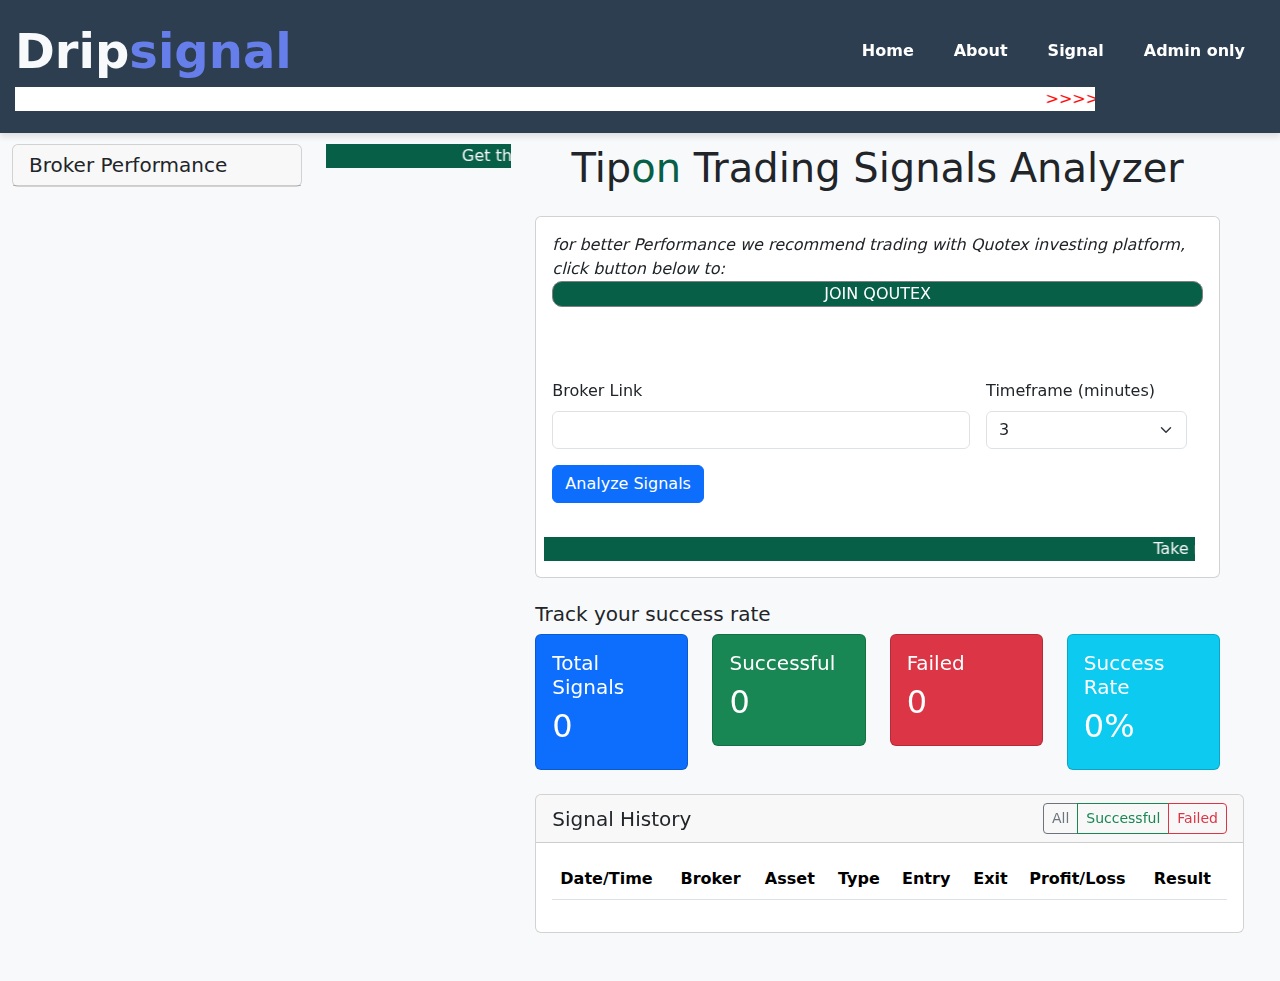
<file: index.html>
<!DOCTYPE html>
<html lang="en">
<head>
    <meta charset="UTF-8">
    <meta name="viewport" content="width=device-width, initial-scale=1.0">
    <title>Trading Signals Analyzer</title>
    <link href="https://cdnjs.cloudflare.com/ajax/libs/bootstrap/5.3.2/css/bootstrap.min.css" rel="stylesheet">
    <script src="https://cdnjs.cloudflare.com/ajax/libs/bootstrap/5.3.2/js/bootstrap.bundle.min.js"></script>
    <link rel="stylesheet" href="https://cdnjs.cloudflare.com/ajax/libs/font-awesome/6.6.0/css/all.min.css">
    <style>
        body{
            margin: 0;
            padding: 0;
            width: 100%;
        }
         /* Navbar */
         .navbar {
            position: fixed;
            top: 0;
            width: 100%;
            background-color: #2c3e50;
            padding: 15px;
            z-index: 1000;
            box-shadow: 0 4px 6px rgba(0, 0, 0, 0.1);
            display: flex;
            justify-content: space-between;
            align-items: center;
        }

        .navbar ul {
            list-style: none;
            margin: 0;
            padding: 0;
            display: flex;
            align-items: center;
        }

        .navbar ul li {
            margin: 0 20px;
        }

        .navbar ul li a {
            color: white;
            text-decoration: none;
            font-weight: bold;
            font-size: 1rem;
        }

        .navbar ul li a:hover {
            color: #3498db;
        }

        /* Logo */
        .navbar .logo img {
            height: 40px;
        }
        
        
        .row{
            width: 100%;
        }
        lord-icon{
            float: right;
        }
      
        .overlay {
            position: fixed;
            top: 0;
            left: 0;
            width: 100%;
            height: 100%;
            background-color: rgba(0, 0, 0, 0.5);
            display: none;
            justify-content: center;
            align-items: center;
            z-index: 1000;
        }

        .alert-container {
            background-color: white;
            border-radius: 8px;
            box-shadow: 0 4px 6px -1px rgb(0 0 0 / 0.1);
            padding: 24px;
            width: 90%;
            max-width: 400px;
            animation: fadeIn 0.3s ease-out;
        }

        .alert-header {
            display: flex;
            align-items: center;
            gap: 12px;
            margin-bottom: 16px;
        }

        .alert-icon {
            width: 24px;
            height: 24px;
            fill: #ef4444;
        }

        .alert-title {
            color: #991b1b;
            font-weight: 600;
            font-size: 18px;
            margin: 0;
        }

        .alert-message {
            color: #4b5563;
            font-size: 16px;
            margin: 0 0 20px 0;
            line-height: 1.5;
        }

        .alert-button {
            background-color: #ef4444;
            color: white;
            border: none;
            padding: 8px 16px;
            border-radius: 4px;
            cursor: pointer;
            font-size: 14px;
            font-weight: 500;
            transition: background-color 0.2s;
        }

        .alert-button:hover {
            background-color: #dc2626;
        }

        @keyframes fadeIn {
            from {
                opacity: 0;
                transform: scale(0.95);
            }
            to {
                opacity: 1;
                transform: scale(1);
            }
        }

        .show {
            display: flex;
        }
      
        #hero{
            width: 100%;
            margin-top: 6rem;
        }
       
        marquee{
            color: #f8f9fa;
            background-color: #065f46;
            position: sticky;
            top: 10px;
        }
        marquee a{
            color: #f8f9fa;
            text-decoration: none;
        }
        marquee button{
            color: teal;
            background-color: #f8f9fa;
            border: 2px solid gray;
            border-radius: 50px;
        }
        span{
            color: #065f46;
        }
       

       .container-fluid{
        z-index: -1;
       }
        .signal-card {
            transition: all 0.3s ease;
        }
        .signal-card:hover {
            transform: translateY(-5px);
            box-shadow: 0 4px 15px rgba(0,0,0,0.1);
        }
        .timer {
            font-size: 1.2rem;
            font-weight: bold;
        }
        .result-badge {
            position: absolute;
            top: -10px;
            right: -10px;
            padding: 10px;
            border-radius: 50%;
            width: 40px;
            height: 40px;
            display: flex;
            align-items: center;
            justify-content: center;
            font-weight: bold;
        }
        .stats-card {
            transition: all 0.3s ease;
        }
        .stats-card:hover {
            transform: translateY(-3px);
            box-shadow: 0 4px 10px rgba(0,0,0,0.1);
        }
        .broker-stats {
            cursor: pointer;
        }
        .broker-stats:hover {
            background-color: #f8f9fa;
        }
       
    </style>
</head>
<body class="bg-light">
  <div class="overlay" id="alertOverlay">
        <div class="alert-container">
            <div class="alert-header">
                <svg class="alert-icon" viewBox="0 0 24 24">
                    <path d="M12 22C6.477 22 2 17.523 2 12S6.477 2 12 2s10 4.477 10 10-4.477 10-10 10zm-1-7v2h2v-2h-2zm0-8v6h2V7h-2z"/>
                </svg>
                <h3 class="alert-title">Notification</h3>
            </div>
            <p class="alert-message">take proper analysis in respective broker. yield to site instructions for better performance</p>
            <button class="alert-button" id="cancelButton">Cancel</button>
        </div>
    </div>
  
    <div class="navbar">
        <div class="logo">
            <a href="#" style="color: #f7f9fb;font-weight: bold;font-size: 3rem; text-decoration: none;">
                Drip<span style="color: #667eea;">signal</span>
            </a>
        </div>
        <ul>
            <li><a href="index.html">Home</a></li>
            <li><a href="about.html">About</a></li>
            <li><a href="signal.html">Signal</a></li>
            <li><a href="admin-login.html">Admin only</a></li>
        </ul>
        <div class="moving-text">
             <marquee behavior="" direction="" style="color:red; background-color:#fff">>>>>Do not refresh page not until active trading session end!!!!!>>>>>Do not refresh page not until active trading session end!!!!!
                </marquee>
        </div>
    </div>
  
  
    
    <main id="hero">
        <div class="container-fluid py-5">
            <div class="row">
                <!-- Left Sidebar - Broker Stats -->
                <div class="col-md-3">
                    <div class="card mb-4">
                        <div class="card-header">
                            <h5 class="mb-0">Broker Performance</h5>
                        </div>
                        <div class="card-body p-0">
                            <div id="brokerStatsList" class="list-group list-group-flush">
                                <!-- Broker stats will be inserted here -->
                            </div>
                        </div>
                    </div>
                </div>

                <!-- Main Content -->
            <div class="col-md-2">
                <marquee behavior="" direction="">
                    Get the best trade signal with us
                </marquee>
            </div>
                <div class="col-md-7">
                    <!-- Header -->
                    <div class="row mb-4">
                        <div class="col">
                            <h1 class="text-center mb-4">Tip<span>on</span> Trading Signals Analyzer</h1>
                            <div class="card">
                                <div class="card-body">
                                  <i> for better Performance we recommend trading with Quotex investing platform, click button below to:</i>
                                    <a href="https://broker-qx.pro/sign-up/?lid=1067836" style="text-decoration: none;">
                                        <div class="button" style="border:1px solid gray; border-radius: 10px;text-align: center; background-color: #065f46; color: #fff;">
                                             JOIN QOUTEX
                                        </div>
                                    </a>
                                   <br><br><br>
                                    <form id="analyzerForm" class="row g-3">
                                        <div class="col-md-8">
                                            <label for="brokerLink" class="form-label">Broker Link</label>
                                            <input type="url" class="form-control" id="brokerLink" required>
                                        </div>
                                        <div class="col-md-4">
                                            <label for="timeframe" class="form-label">Timeframe (minutes)</label>
                                            <select class="form-select" id="timeframe" required>
                                                <option value="3">3</option>
                                                <option value="5">5</option>
                                                <option value="7">7</option>
                                                <option value="10">10</option>
                                            </select>
                                        </div>
                                        <div class="col-12">
                                            <button type="submit" class="btn btn-primary">Analyze Signals</button>
                                        </div>
                                      <br><br><br>
                                       
                                      <marquee>Take note of trading currencies, before buying/selling...... if trading currency isn't found in the respective broker, consider such trade as void</marquee>
                                    </form>
                                </div>
                            </div>
                        </div>
                    </div>

                    

                    <!-- Loading Indicator -->
                    <div id="loadingIndicator" class="row mb-4 d-none">
                        <div class="col text-center">
                            <div class="spinner-border text-primary" role="status">
                                <span class="visually-hidden">Loading...</span>
                            </div>
                            <p class="mt-2">Analyzing signals...</p>
                        </div>
                    </div>

                    <!-- Error Alert -->
                    <div id="errorAlert" class="alert alert-danger d-none" role="alert"></div>

                    <!-- Active Signals Container -->
                    <div id="signalsContainer" class="row g-4 mb-4"></div>

                    <!-- Statistics Dashboard -->
                     <h5>Track your success rate</h5>
                    <div class="row mb-4">
                        <div class="col-md-3">
                            <div class="card stats-card bg-primary text-white">
                                <div class="card-body">
                                    <h5 class="card-title">Total Signals</h5>
                                    <h2 id="totalSignals">0</h2>
                                </div>
                            </div>
                        </div>
                        <div class="col-md-3">
                            <div class="card stats-card bg-success text-white">
                                <div class="card-body">
                                    <h5 class="card-title">Successful</h5>
                                    <h2 id="successfulSignals">0</h2>
                                </div>
                            </div>
                        </div>
                        <div class="col-md-3">
                            <div class="card stats-card bg-danger text-white">
                                <div class="card-body">
                                    <h5 class="card-title">Failed</h5>
                                    <h2 id="failedSignals">0</h2>
                                </div>
                            </div>
                        </div>
                        <div class="col-md-3">
                            <div class="card stats-card bg-info text-white">
                                <div class="card-body">
                                    <h5 class="card-title">Success Rate</h5>
                                    <h2 id="successRate">0%</h2>
                                </div>
                            </div>
                        </div>
                    </div>

                    <!-- Historical Signals -->
                    <div class="card mt-4">
                        <div class="card-header d-flex justify-content-between align-items-center">
                            <h5 class="mb-0">Signal History</h5>
                            <div class="btn-group">
                                <button class="btn btn-sm btn-outline-secondary" onclick="signalAnalyzer.filterHistory('all')">All</button>
                                <button class="btn btn-sm btn-outline-success" onclick="signalAnalyzer.filterHistory('successful')">Successful</button>
                                <button class="btn btn-sm btn-outline-danger" onclick="signalAnalyzer.filterHistory('failed')">Failed</button>
                            </div>
                        </div>
                        <div class="card-body">
                            <div class="table-responsive">
                                <table class="table table-hover">
                                    <thead>
                                        <tr>
                                            <th>Date/Time</th>
                                            <th>Broker</th>
                                            <th>Asset</th>
                                            <th>Type</th>
                                            <th>Entry</th>
                                            <th>Exit</th>
                                            <th>Profit/Loss</th>
                                            <th>Result</th>
                                        </tr>
                                    </thead>
                                    <tbody id="historyTableBody">
                                        <!-- Historical signals will be inserted here -->
                                    </tbody>
                                </table>
                            </div>
                        </div>
                    </div>
                </div>
            </div>
        </div>
    </main>





    <script src="https://cdn.lordicon.com/lordicon.js"></script>
    <script src="script.js">
    </script>
</body>
</html>
</file>
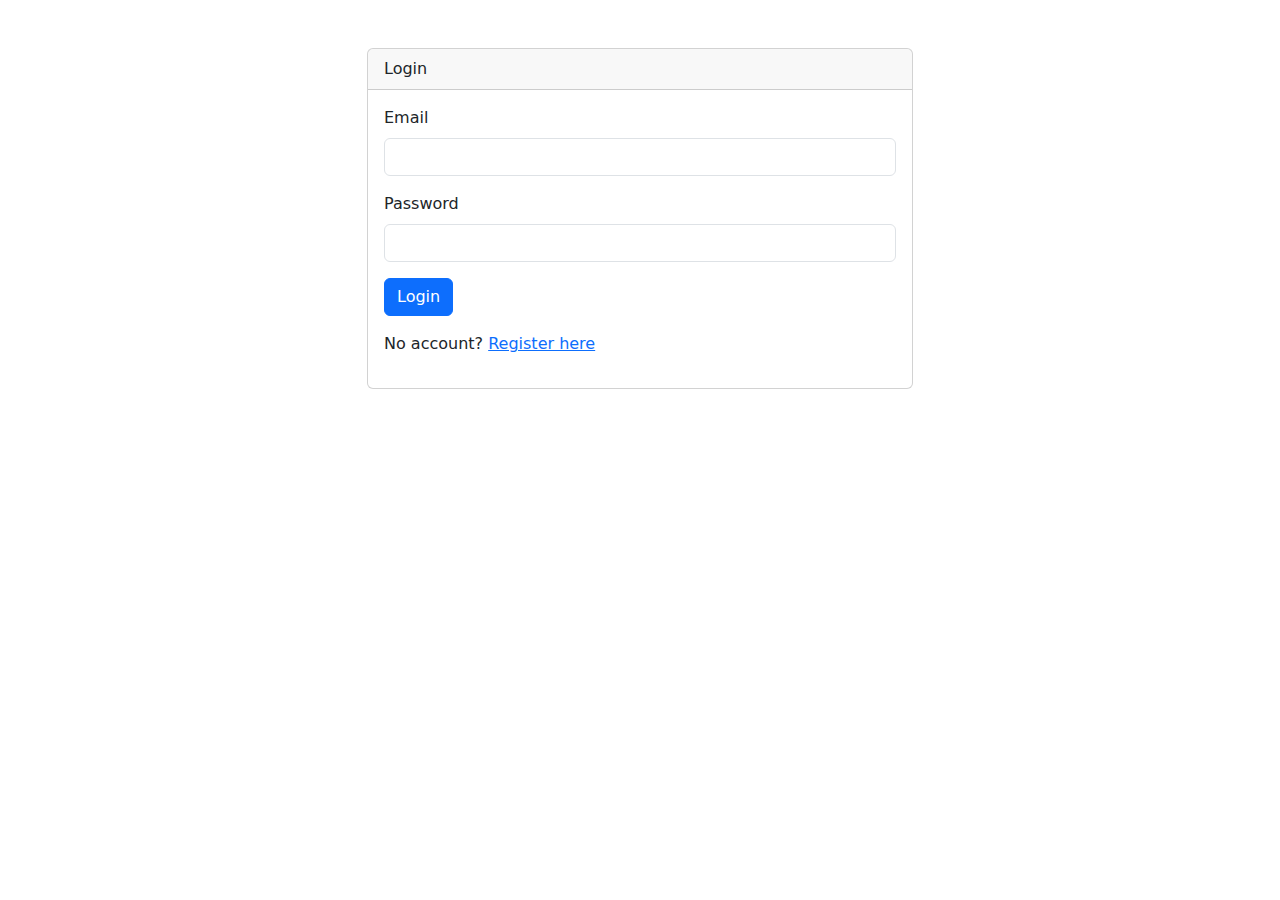
<file: admin.html>
<!DOCTYPE html>
<html lang="en">
<head>
    <meta charset="UTF-8">
    <meta name="viewport" content="width=device-width, initial-scale=1.0">
    <title>Admin Dashboard</title>
    <link href="https://cdn.jsdelivr.net/npm/bootstrap@5.2.3/dist/css/bootstrap.min.css" rel="stylesheet">
    <style>
        .user-stat-card {
            cursor: pointer;
            transition: all 0.3s ease;
        }
        .user-stat-card:hover {
            transform: scale(1.02);
            box-shadow: 0 4px 6px rgba(0,0,0,0.1);
        }
        .table-responsive {
            max-height: 400px;
            overflow-y: auto;
        }
    </style>
</head>
<body>
    <div class="container mt-5">
        <h2 class="mb-4">Admin Dashboard</h2>

        <div class="card mt-4">
            <div class="card-header">
                User Registrations
            </div>
            <div class="card-body">
                <div class="table-responsive">
                    <table class="table table-striped">
                        <thead>
                            <tr>
                                <th>Username</th>
                                <th>Email</th>
                                <th>Phone</th>
                                <th>Status</th>
                                <th>Actions</th>
                            </tr>
                        </thead>
                        <tbody id="userRegistrationsList">
                            <!-- Users will be dynamically populated here -->
                        </tbody>
                    </table>
                </div>
            </div>
        </div>

        <div id="userStatsContainer" class="mt-4">
            <!-- User statistics will be dynamically populated here -->
        </div>

        <div class="card mt-4">
            <div class="card-header">
                Signal History
            </div>
            <div class="card-body">
                <div class="table-responsive">
                    <table class="table table-striped">
                        <thead>
                            <tr>
                                <th>Date/Time</th>
                                <th>Broker</th>
                                <th>Asset</th>
                                <th>Type</th>
                                <th>Entry</th>
                                <th>Exit</th>
                                <th>Profit/Loss</th>
                                <th>Result</th>
                            </tr>
                        </thead>
                        <tbody>
                            <!-- Signal history will be dynamically populated -->
                        </tbody>
                    </table>
                </div>
            </div>
        </div>

        <a href="index.html" class="btn btn-secondary mt-3">Back to Home</a>
    </div>

    <script src="script.js"></script>
    <script>
        // Additional admin-specific script for managing users
        document.addEventListener('DOMContentLoaded', function() {
            const currentUser = JSON.parse(localStorage.getItem('currentUser'));
            
            // Ensure only admin can access this page
            if (!currentUser || !currentUser.isAdmin) {
                window.location.href = 'login.html';
                return;
            }

            const userRegistrationsList = document.getElementById('userRegistrationsList');

            function updateUserRegistrationsList() {
                const users = JSON.parse(localStorage.getItem('users') || '[]');
                userRegistrationsList.innerHTML = '';

                users.forEach(user => {
                    const row = userRegistrationsList.insertRow();
                    row.innerHTML = `
                        <td>${user.username}</td>
                        <td>${user.email}</td>
                        <td>${user.phone}</td>
                        <td>
                            <span class="badge ${user.status === 'approved' ? 'bg-success' : 'bg-warning'}">
                                ${user.status || 'Pending'}
                            </span>
                        </td>
                        <td>
                            <button class="btn btn-sm btn-primary approve-user" data-email="${user.email}">
                                ${user.status === 'approved' ? 'Revoke' : 'Approve'}
                            </button>
                        </td>
                    `;
                });

                // Add event listeners for approve/revoke buttons
                document.querySelectorAll('.approve-user').forEach(button => {
                    button.addEventListener('click', function() {
                        const userEmail = this.getAttribute('data-email');
                        const users = JSON.parse(localStorage.getItem('users') || '[]');
                        const userIndex = users.findIndex(u => u.email === userEmail);

                        if (userIndex !== -1) {
                            users[userIndex].status = users[userIndex].status === 'approved' ? 'pending' : 'approved';
                            localStorage.setItem('users', JSON.stringify(users));
                            updateUserRegistrationsList();
                        }
                    });
                });
            }

            updateUserRegistrationsList();
        });
    </script>
</body>
</html>
</file>
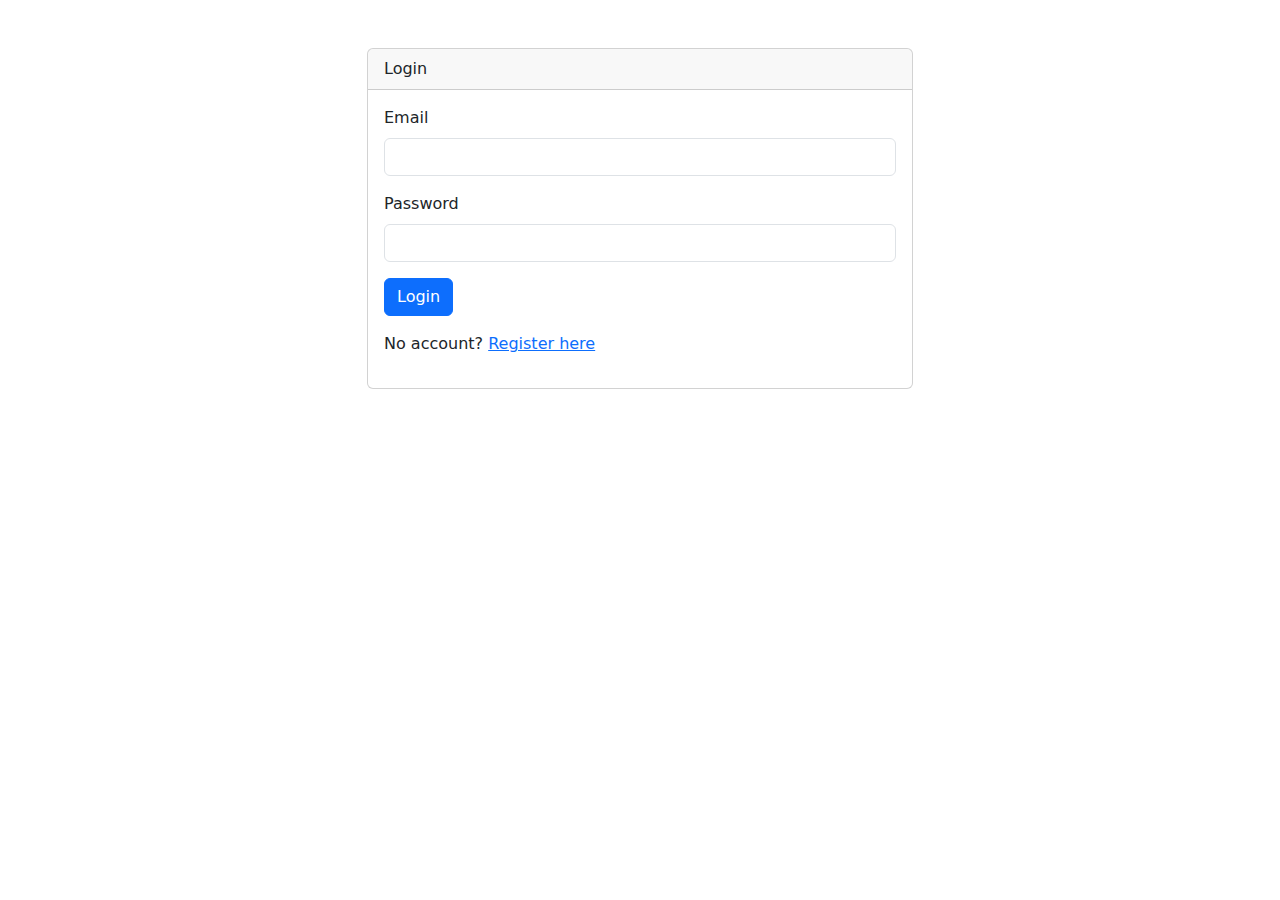
<file: dashboard.html>
<!DOCTYPE html>
<html lang="en">
<head>
    <meta charset="UTF-8">
    <meta name="viewport" content="width=device-width, initial-scale=1.0">
    <title>Admin Dashboard - Tipon Trading Signals</title>
    <link href="https://cdn.jsdelivr.net/npm/bootstrap@5.2.3/dist/css/bootstrap.min.css" rel="stylesheet">
</head>
<body>
    <div class="container mt-5">
        <h2>Admin Dashboard</h2>
        
        <div class="card mt-4">
            <div class="card-header">User Registrations</div>
            <div class="card-body">
                <table class="table" id="userRegistrationsTable">
                    <thead>
                        <tr>
                            <th>Username</th>
                            <th>Email</th>
                            <th>Phone</th>
                            <th>Status</th>
                            <th>Actions</th>
                        </tr>
                    </thead>
                    <tbody id="userRegistrationsList">
                        <!-- Users will be dynamically populated here -->
                    </tbody>
                </table>
            </div>
        </div>

        <div id="userStatsContainer" class="mt-4">
            <!-- User trading statistics will be dynamically populated here -->
        </div>

        <a href="index.html" class="btn btn-secondary mt-3">Back to Home</a>
    </div>
    <script>
       document.addEventListener('DOMContentLoaded', function () {
    const currentUser = JSON.parse(localStorage.getItem('currentUser'));
    const logoutButton = document.getElementById('logoutButton');

    // Verify user is logged in with proper access
    if (!currentUser || (currentUser.status !== 'approved' && !currentUser.isAdmin)) {
        window.location.href = 'login.html';
        return;
    }

    // Add verification mark to username
    const usernameElement = document.createElement('span');
    usernameElement.innerHTML = `
        ${currentUser.username} 
        ${currentUser.verified ? '✅' : ''}
    `;
    document.querySelector('.navbar .logo').appendChild(usernameElement);

    // If user is admin, add link to admin dashboard
    if (currentUser.isAdmin) {
        const adminLink = document.createElement('li');
        adminLink.innerHTML = '<a href="admin.html">Admin Dashboard</a>';
        document.querySelector('.navbar ul').appendChild(adminLink);
    }

    const form = document.getElementById('analyzerForm');
    const totalSignalsEl = document.getElementById('totalSignals');
    const successfulSignalsEl = document.getElementById('successfulSignals');
    const failedSignalsEl = document.getElementById('failedSignals');
    const successRateEl = document.getElementById('successRate');
    const signalsContainer = document.getElementById('signalsContainer');
    const signalHistoryTable = document.querySelector('.table-responsive table');
    const loadingIndicator = document.getElementById('loadingIndicator');
    const errorAlert = document.getElementById('errorAlert');

    // Disable signal generation if user is not approved
    if (currentUser.status !== 'approved' && !currentUser.isAdmin) {
        form.innerHTML = '<div class="alert alert-warning">You are not authorized to generate signals.</div>';
        return;
    }

    // Initialize or retrieve user's trading stats
    const users = JSON.parse(localStorage.getItem('users') || '[]');
    const userIndex = users.findIndex(u => u.email === currentUser.email);
    
    let userStats = {
        totalSignals: 0,
        successfulSignals: 0,
        failedSignals: 0,
        signalHistory: []
    };

    if (userIndex !== -1 && users[userIndex].tradingStats) {
        userStats = users[userIndex].tradingStats;

        // Update UI with existing stats
        totalSignalsEl.textContent = userStats.totalSignals;
        successfulSignalsEl.textContent = userStats.successfulSignals;
        failedSignalsEl.textContent = userStats.failedSignals;
        successRateEl.textContent = `${((userStats.successfulSignals / (userStats.totalSignals || 1)) * 100).toFixed(2)}%`;

        // Populate signal history
        updateSignalHistoryTable(userStats.signalHistory);
    }

    // Admin functionality to view individual user statistics
    if (currentUser.isAdmin) {
        const userStatsContainer = document.getElementById('userStatsContainer');
        
        function displayUserStatistics() {
            userStatsContainer.innerHTML = ''; // Clear previous content
            
            users.forEach(user => {
                if (user.tradingStats) {
                    const userStatCard = document.createElement('div');
                    userStatCard.classList.add('card', 'mb-3', 'user-stat-card');
                    userStatCard.innerHTML = `
                        <div class="card-header">
                            ${user.username} (${user.email})
                        </div>
                        <div class="card-body">
                            <p>Total Signals: ${user.tradingStats.totalSignals}</p>
                            <p>Successful Signals: ${user.tradingStats.successfulSignals}</p>
                            <p>Failed Signals: ${user.tradingStats.failedSignals}</p>
                            <p>Success Rate: ${user.tradingStats.successRate}%</p>
                            <button class="btn btn-primary view-user-history" data-email="${user.email}">
                                View Signal History
                            </button>
                        </div>
                    `;
                    userStatsContainer.appendChild(userStatCard);
                }
            });

            // Add event listeners for viewing individual user histories
            const viewHistoryButtons = document.querySelectorAll('.view-user-history');
            viewHistoryButtons.forEach(button => {
                button.addEventListener('click', function() {
                    const userEmail = this.getAttribute('data-email');
                    const user = users.find(u => u.email === userEmail);
                    
                    if (user && user.tradingStats) {
                        updateSignalHistoryTable(user.tradingStats.signalHistory);
                    }
                });
            });
        }

        // Call this function if on admin page
        if (window.location.pathname.includes('admin.html')) {
            displayUserStatistics();
        }
    }

    form.addEventListener('submit', function (event) {
        event.preventDefault();
        loadingIndicator.classList.remove('d-none');
        signalsContainer.innerHTML = '';
        errorAlert.classList.add('d-none');

        const brokerLink = document.getElementById('brokerLink').value;
        const timeframe = document.getElementById('timeframe').value;

        analyzeSignals(brokerLink, timeframe);
    });

    function updateSignalHistoryTable(signalHistory) {
        // Clear existing table rows except header
        const tableBody = signalHistoryTable.querySelector('tbody');
        if (tableBody) {
            tableBody.innerHTML = '';
        } else {
            const tbody = document.createElement('tbody');
            signalHistoryTable.appendChild(tbody);
        }

        signalHistory.forEach(signal => {
            const row = signalHistoryTable.querySelector('tbody').insertRow();
            row.innerHTML = `
                <td>${signal.dateTime}</td>
                <td>${signal.broker}</td>
                <td>${signal.asset}</td>
                <td>${signal.type}</td>
                <td>${signal.entry}</td>
                <td>${signal.exit}</td>
                <td>${signal.profitLoss}</td>
                <td class="${signal.result === 'Successful' ? 'text-success' : 'text-danger'}">
                    ${signal.result}
                </td>
            `;
        });
    }

    function analyzeSignals(brokerLink, timeframe) {
        // Simulate signal analysis with random results for demonstration
        const signalsCount = Math.floor(Math.random() * 10) + 5; // Generate between 5 and 15 signals
        const newSignals = [];

        userStats.totalSignals += signalsCount;
        totalSignalsEl.textContent = userStats.totalSignals;

        for (let i = 0; i < signalsCount; i++) {
            const isSuccess = Math.random() > 0.5; // 50% chance of success
            const signalDiv = document.createElement('div');
            signalDiv.className = 'signal-card p-3 mb-2';

            const signalData = {
                dateTime: new Date().toLocaleString(),
                broker: brokerLink,
                asset: 'EUR/USD', // Example asset
                type: isSuccess ? 'Long' : 'Short',
                entry: (Math.random() * 100).toFixed(2),
                exit: (Math.random() * 100).toFixed(2),
                profitLoss: (Math.random() * 50).toFixed(2),
                result: isSuccess ? 'Successful' : 'Failed'
            };

            signalDiv.innerHTML = `
                <strong>Signal #${userStats.totalSignals}</strong><br>
                Broker: ${signalData.broker}<br>
                Timeframe: ${timeframe} minutes<br>
                Result: <span class="${isSuccess ? 'text-success' : 'text-danger'}">${signalData.result}</span>
            `;
            signalsContainer.appendChild(signalDiv);

            newSignals.push(signalData);

            if (isSuccess) {
                userStats.successfulSignals++;
            } else {
                userStats.failedSignals++;
            }
        }

        // Combine and limit signal history
        userStats.signalHistory = [...newSignals, ...userStats.signalHistory].slice(0, 50);

        // Update user's trading stats
        const users = JSON.parse(localStorage.getItem('users') || '[]');
        const userIndex = users.findIndex(u => u.email === currentUser.email);

        if (userIndex !== -1) {
            users[userIndex].tradingStats = {
                ...userStats,
                successRate: ((userStats.successfulSignals / (userStats.totalSignals || 1)) * 100).toFixed(2)
            };
            localStorage.setItem('users', JSON.stringify(users));
        }

        // Update UI
        successfulSignalsEl.textContent = userStats.successfulSignals;
        failedSignalsEl.textContent = userStats.failedSignals;
        successRateEl.textContent = `${((userStats.successfulSignals / (userStats.totalSignals || 1)) * 100).toFixed(2)}%`;
        
        // Update signal history table
        updateSignalHistoryTable(userStats.signalHistory);

        loadingIndicator.classList.add('d-none');
    }

    logoutButton.addEventListener('click', function() {
        localStorage.removeItem('currentUser');
        window.location.href = 'login.html';
    });
});
    </script>
</body>
</html>
</file>
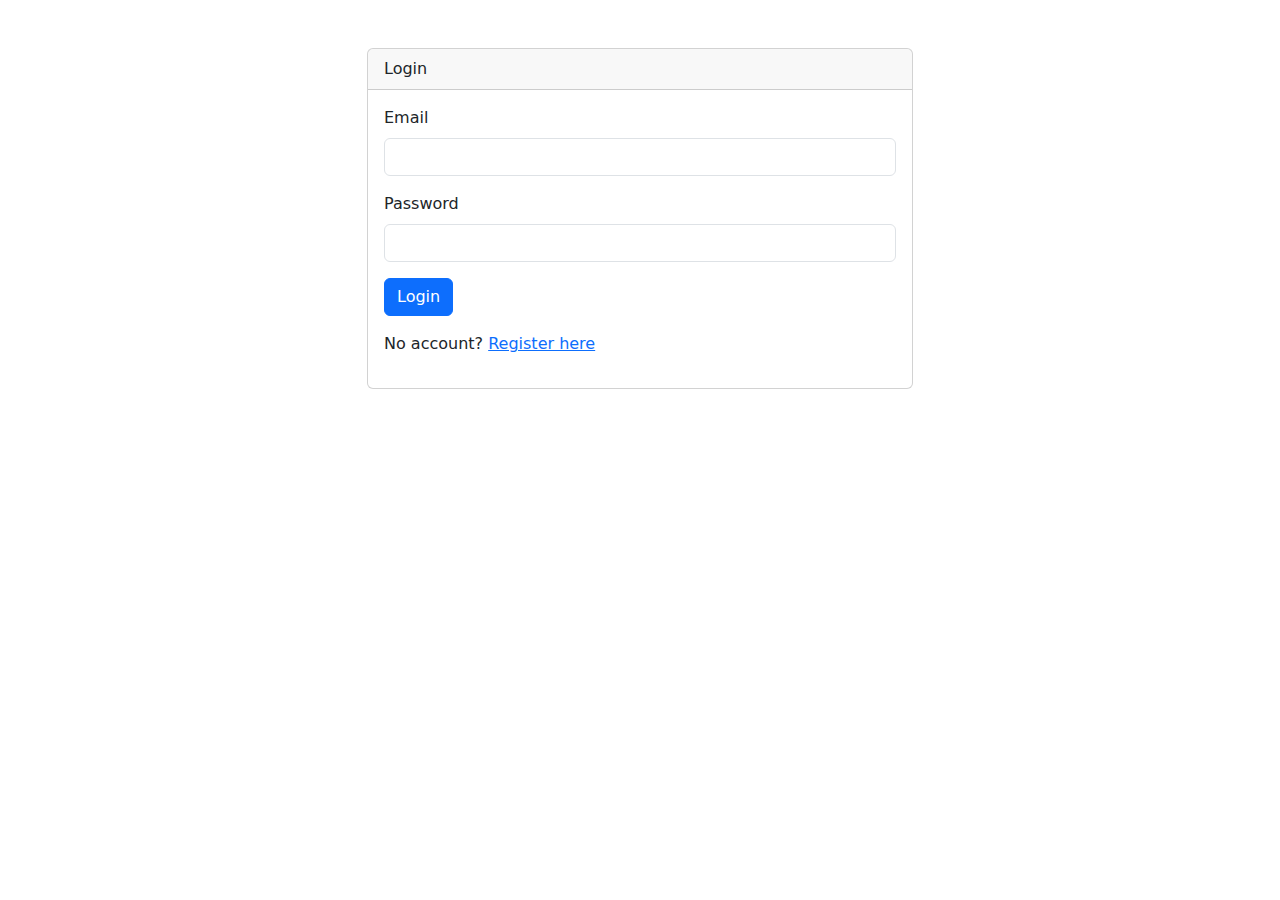
<file: login.html>
<!DOCTYPE html>
<html lang="en">
<head>
    <meta charset="UTF-8">
    <meta name="viewport" content="width=device-width, initial-scale=1.0">
    <title>Login - Tipon Trading Signals</title>
    <link href="https://cdn.jsdelivr.net/npm/bootstrap@5.2.3/dist/css/bootstrap.min.css" rel="stylesheet">
</head>
<body>
    <div class="container mt-5">
        <div class="row justify-content-center">
            <div class="col-md-6">
                <div class="card">
                    <div class="card-header">Login</div>
                    <div class="card-body">
                        <form id="loginForm">
                            <div class="mb-3">
                                <label for="email" class="form-label">Email</label>
                                <input type="email" class="form-control" id="email" required>
                            </div>
                            <div class="mb-3">
                                <label for="password" class="form-label">Password</label>
                                <input type="password" class="form-control" id="password" required>
                            </div>
                            <button type="submit" class="btn btn-primary">Login</button>
                        </form>
                        <div id="loginStatus" class="mt-3"></div>
                        <p class="mt-3">No account? <a href="registration.html">Register here</a></p>
                    </div>
                </div>
            </div>
        </div>
    </div>
    <script>
        document.addEventListener('DOMContentLoaded', function() {
    const loginForm = document.getElementById('loginForm');
    const loginStatus = document.getElementById('loginStatus');

    // Predefined admin credentials
    const ADMIN_EMAIL = 'famousukpe@outlook.com';
    const ADMIN_PASSWORD = 'diva';

    // Ensure initial users exist in localStorage
    function initializeUsers() {
        const users = JSON.parse(localStorage.getItem('users') || '[]');
        
        // Add admin user if not exists
        const adminExists = users.some(u => u.email === ADMIN_EMAIL);
        if (!adminExists) {
            users.push({
                id: Date.now(),
                username: 'Admin',
                email: ADMIN_EMAIL,
                password: ADMIN_PASSWORD,
                status: 'approved',
                isAdmin: true,
                verified: true
            });
            localStorage.setItem('users', JSON.stringify(users));
        }
    }

    // Initialize users when page loads
    initializeUsers();

    loginForm.addEventListener('submit', function(event) {
        event.preventDefault();

        const email = document.getElementById('email').value;
        const password = document.getElementById('password').value;

        console.log('Attempting login with:', email, password); // Debugging log

        // Check for admin login first
        if (email === ADMIN_EMAIL && password === ADMIN_PASSWORD) {
            console.log('Admin login successful'); // Debugging log
            localStorage.setItem('currentUser', JSON.stringify({
                email: ADMIN_EMAIL,
                username: 'Admin',
                status: 'approved',
                isAdmin: true
            }));
            window.location.href = 'admin.html';
            return;
        }

        // Retrieve users from localStorage
        const users = JSON.parse(localStorage.getItem('users') || '[]');
        console.log('Stored users:', users); // Debugging log

        // Find user
        const user = users.find(u => 
            u.email.toLowerCase() === email.toLowerCase() && 
            u.password === password
        );

        if (!user) {
            showStatus('Invalid email or password', 'danger');
            return;
        }

        console.log('User found:', user); // Debugging log

        if (user.status === 'blocked') {
            showStatus('Your account is blocked. Please contact admin.', 'danger');
            return;
        }

        if (user.status !== 'approved') {
            showStatus('Account not yet approved. Please wait for admin approval.', 'warning');
            return;
        }

        // Ensure user has a trading stats object
        if (!user.tradingStats) {
            user.tradingStats = {
                totalSignals: 0,
                successfulSignals: 0,
                failedSignals: 0,
                successRate: 0
            };
        }

        // Update users array with potential new trading stats structure
        const updatedUsers = users.map(u => 
            u.email === user.email ? {...u, tradingStats: user.tradingStats} : u
        );
        localStorage.setItem('users', JSON.stringify(updatedUsers));

        // Store logged-in user
        localStorage.setItem('currentUser', JSON.stringify(user));
        
        // Redirect to index
        window.location.href = 'index.html';
    });

    function showStatus(message, type) {
        console.error('Login Error:', message); // Debugging log
        loginStatus.innerHTML = `
            <div class="alert alert-${type}" role="alert">
                ${message}
            </div>
        `;
    }
});
    </script>
</body>
</html>
</file>
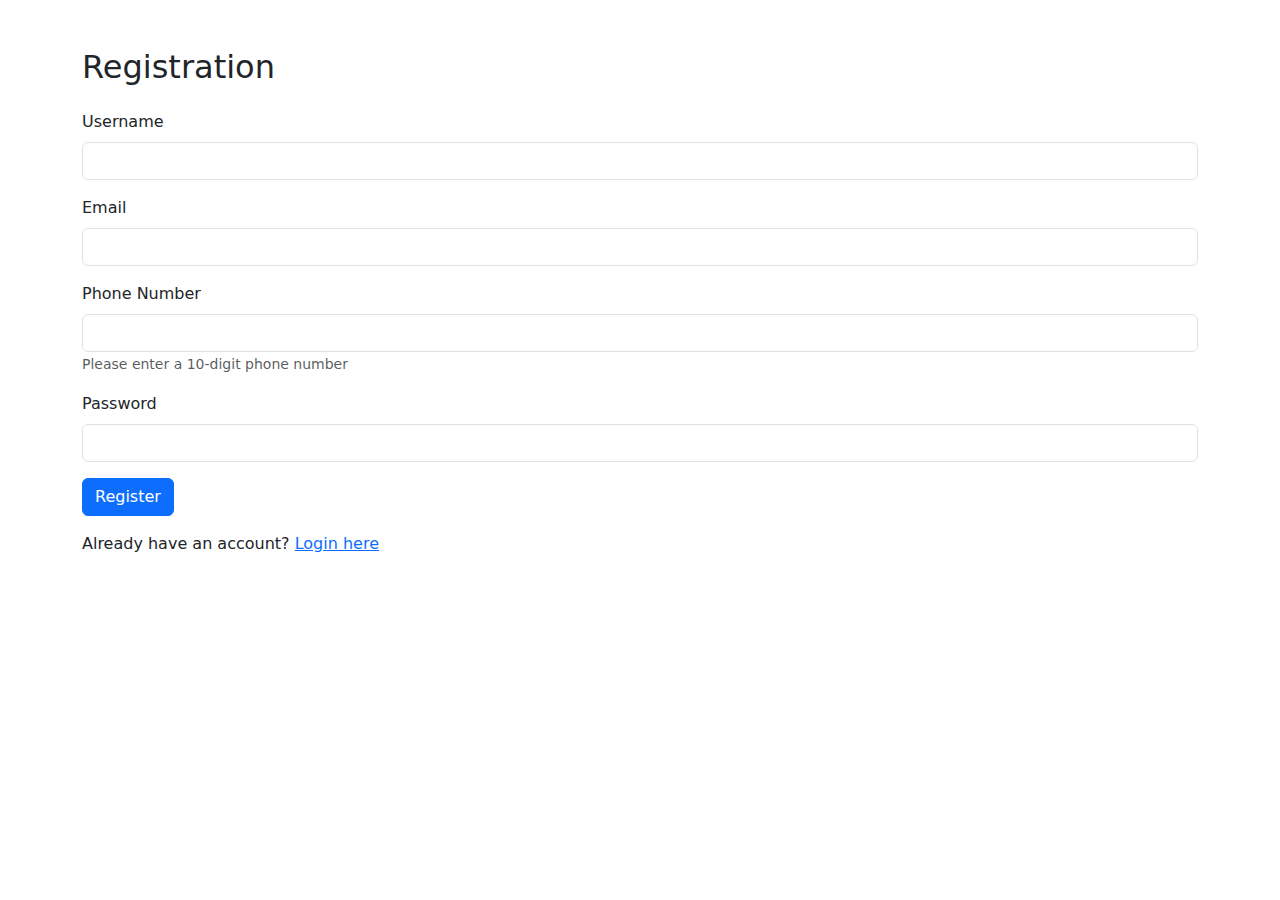
<file: registration.html>
<!DOCTYPE html>
<html lang="en">
<head>
    <meta charset="UTF-8">
    <meta name="viewport" content="width=device-width, initial-scale=1.0">
    <title>Registration - Tipon Trading Signals</title>
    <link href="https://cdn.jsdelivr.net/npm/bootstrap@5.2.3/dist/css/bootstrap.min.css" rel="stylesheet">
</head>
<body>
    <div class="container mt-5">
        <h2 class="mb-4">Registration</h2>
        <form id="registrationForm">
            <div class="mb-3">
                <label for="username" class="form-label">Username</label>
                <input type="text" class="form-control" id="username" required>
            </div>
            <div class="mb-3">
                <label for="email" class="form-label">Email</label>
                <input type="email" class="form-control" id="email" required>
            </div>
            <div class="mb-3">
                <label for="phone" class="form-label">Phone Number</label>
                <input type="tel" class="form-control" id="phone" required pattern="[0-9]{10}">
                <small class="form-text text-muted">Please enter a 10-digit phone number</small>
            </div>
            <div class="mb-3">
                <label for="password" class="form-label">Password</label>
                <input type="password" class="form-control" id="password" required minlength="8">
            </div>
            <button type="submit" class="btn btn-primary">Register</button>
        </form>
        <div id="registrationStatus" class="mt-3"></div>
        <p class="mt-3">Already have an account? <a href="login.html">Login here</a></p>
    </div>
    <script>
        document.addEventListener('DOMContentLoaded', function() {
    const registrationForm = document.getElementById('registrationForm');
    const registrationStatus = document.getElementById('registrationStatus');

    registrationForm.addEventListener('submit', function(event) {
        event.preventDefault();

        // Get form values
        const username = document.getElementById('username').value;
        const email = document.getElementById('email').value;
        const phone = document.getElementById('phone').value;
        const password = document.getElementById('password').value;

        // Basic validation
        if (!username || !email || !phone || !password) {
            showStatus('Please fill in all fields', 'danger');
            return;
        }

        // Simulate registration process
        const users = JSON.parse(localStorage.getItem('users') || '[]');
        
        // Check if user already exists
        if (users.some(user => user.email === email)) {
            showStatus('Email already registered', 'danger');
            return;
        }

        // Create new user with pending status
        const newUser = {
            id: Date.now(),
            username,
            email,
            phone,
            password, // Note: In real app, hash passwords!
            status: 'pending',
            verified: false
        };

        users.push(newUser);
        localStorage.setItem('users', JSON.stringify(users));

        showStatus('Registration submitted. Waiting for admin approval.', 'warning');
        
        // Reset form
        registrationForm.reset();
    });

    function showStatus(message, type) {
        registrationStatus.innerHTML = `
            <div class="alert alert-${type}" role="alert">
                ${message}
            </div>
        `;
    }
});
    </script>
</body>
</html>
</file>
